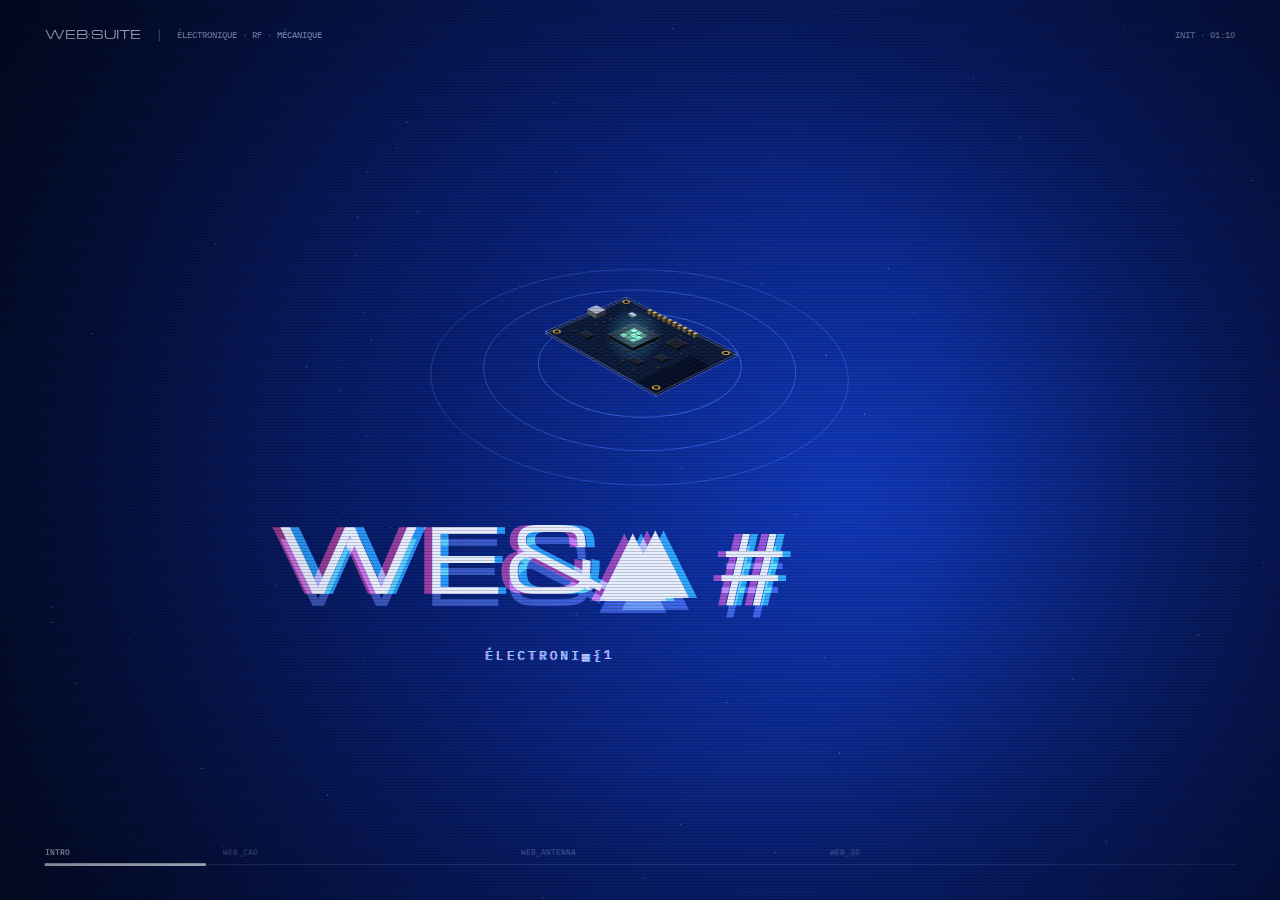
<file: websuite-intro.html>
<!doctype html><html lang="fr"><head><meta charset="utf-8"><meta name="viewport" content="width=device-width, initial-scale=1, viewport-fit=cover">
<title>WEB·SUITE Intro</title>
<link rel="preconnect" href="https://fonts.googleapis.com">
<link rel="preconnect" href="https://fonts.gstatic.com" crossorigin>
<link rel="stylesheet" href="https://fonts.googleapis.com/css2?family=Michroma&family=IBM+Plex+Mono:wght@400;500&display=swap">
<style>
  :root {
    color-scheme: dark;
    --ink: #020617;
    --text: #e6edff;
    --muted: #8ea3d9;
  }
  html, body { height: 100%; }
  body {
    margin: 0;
    background: var(--ink);
    color: var(--text);
    overflow: hidden;
    font-family: "IBM Plex Mono", ui-monospace, "SFMono-Regular", Menlo, Consolas, monospace;
  }
  #stage { position: fixed; inset: 0; width: 100%; height: 100%; display: block; background: var(--ink); cursor: pointer; }
  #replay {
    position: fixed;
    right: 16px;
    bottom: calc(16px + env(safe-area-inset-bottom, 0px));
    font: 500 12px/1 "IBM Plex Mono", ui-monospace, Menlo, monospace;
    letter-spacing: .12em;
    text-transform: uppercase;
    color: var(--text);
    background: rgba(8, 20, 60, .55);
    border: 1px solid rgba(142, 163, 217, .45);
    padding: 10px 14px;
    cursor: pointer;
    backdrop-filter: blur(6px);
  }
  #replay:hover { border-color: #e6edff; }
  #replay:focus-visible { outline: 2px solid #4fe0ff; outline-offset: 2px; }
</style>

<canvas id="stage" aria-label="Animation d'introduction WEB·SUITE : WEB_CAO, WEB_ANTENNA, WEB_3D"></canvas>
<button id="replay" type="button" hidden>↻ Rejouer</button>

<script>
/* =====================================================================
   WEB·SUITE — intro animée (10 s), canvas 2D pur, aucune dépendance.
   API pour le futur launcher :
     WebSuiteIntro.play()        relance depuis 0
     WebSuiteIntro.renderAt(t)   dessine l'image à t secondes (0..10)
     WebSuiteIntro.skip()        saute à l'écran final
     window 'websuite:intro-end' événement émis à la fin
   ===================================================================== */
(() => {
'use strict';

const CONFIG = {
  duration: 10,
  brand: 'WEB·SUITE',
  tagline: 'ÉLECTRONIQUE · RF · MÉCANIQUE',
  prompt: 'CHOISISSEZ VOTRE OUTIL',
  tools: [
    { id: 'web_cao',     name: 'WEB_CAO',     sub: 'Schéma & routage PCB',        color: '#ff9a4d', glow: '#ffd2a3' },
    { id: 'web_antenna', name: 'WEB_ANTENNA', sub: 'Simulation d’antennes RF', color: '#4fe0ff', glow: '#c8f6ff' },
    { id: 'web_3d',      name: 'WEB_3D',      sub: 'Modélisation & assemblage 3D', color: '#8dffb8', glow: '#dcffe9' },
  ],
};

const DISPLAY = '"Michroma", "Eurostile", "Arial Black", system-ui, sans-serif';
const MONO = '"IBM Plex Mono", ui-monospace, "SFMono-Regular", Menlo, Consolas, monospace';

/* ---------- math utils ---------- */
const clamp = (v, a = 0, b = 1) => Math.max(a, Math.min(b, v));
const lerp = (a, b, t) => a + (b - a) * t;
const seg = (t, a, b) => clamp((t - a) / (b - a));
const easeIO = t => t < .5 ? 4 * t * t * t : 1 - Math.pow(-2 * t + 2, 3) / 2;
const easeOut = t => 1 - Math.pow(1 - t, 3);
const easeOutExpo = t => t >= 1 ? 1 : 1 - Math.pow(2, -10 * t);
const easeOutBack = t => { const c1 = 1.5, c3 = c1 + 1; return 1 + c3 * Math.pow(t - 1, 3) + c1 * Math.pow(t - 1, 2); };
function mulberry(seed) { return () => { seed |= 0; seed = seed + 0x6D2B79F5 | 0; let t = Math.imul(seed ^ seed >>> 15, 1 | seed); t = t + Math.imul(t ^ t >>> 7, 61 | t) ^ t; return ((t ^ t >>> 14) >>> 0) / 4294967296; }; }
const hash = (a, b = 0) => { let h = Math.imul(a | 0, 374761393) + Math.imul(b | 0, 668265263); h = Math.imul(h ^ h >>> 13, 1274126177); return ((h ^ h >>> 16) >>> 0) / 4294967296; };
const hexA = (hex, a) => { const n = parseInt(hex.slice(1), 16); return `rgba(${n >> 16 & 255},${n >> 8 & 255},${n & 255},${a})`; };

/* ---------- canvas ---------- */
const canvas = document.getElementById('stage');
const ctx = canvas.getContext('2d');
const buf = document.createElement('canvas');
const b = buf.getContext('2d');
let W = 0, H = 0, DPR = 1, portrait = false;

function resize() {
  DPR = Math.min(window.devicePixelRatio || 1, 2);
  W = window.innerWidth; H = window.innerHeight;
  portrait = W / H < 0.9;
  for (const c of [canvas, buf]) { c.width = Math.round(W * DPR); c.height = Math.round(H * DPR); }
  if (!playing) renderAt(lastT);
}

/* =====================================================================
   SCENE DATA — the board (units: mm). Board lies in XZ plane, y up.
   ===================================================================== */
const BW = 100, BD = 70, BT = 1.6;
const rnd = mulberry(7);
const comps = [];   // boxes on the board
const pads = [];
const traces = [];
const vias = [];
const holes = [[-45, -30], [45, -30], [-45, 30], [45, 30]];
const CHIP = { x: -6, z: 0, w: 22, d: 22, h: 2.4 };
const FEED = { x: 36, z: -22 };

comps.push({ ...CHIP, kind: 'chip' });
comps.push({ x: -45.5, z: 4, w: 9, d: 8, h: 3.4, kind: 'usb' });
comps.push({ x: 16, z: -19, w: 8, d: 5, h: 1.4, kind: 'ic' });
comps.push({ x: 18, z: 14, w: 9, d: 9, h: 1.6, kind: 'ic' });
comps.push({ x: -28, z: -20, w: 7, d: 5, h: 1.4, kind: 'ic' });
comps.push({ x: -28, z: 20, w: 5, d: 3.2, h: 1.2, kind: 'xtal' });
comps.push({ x: 24, z: -5, w: 6, d: 6, h: 1.2, kind: 'ic' });
for (let i = 0; i < 10; i++) comps.push({ x: -22.86 + i * 2.54 * 1.8, z: 30.5, w: 2.2, d: 2.2, h: 2.6, kind: 'pin' });
// passives
const passiveSpots = [
  [-19, -8], [-19, -4], [-19, 4], [-19, 8], [7, -8], [7, -3], [7, 3], [7, 8], [-10, -15], [-4, -15], [2, -15],
  [-10, 15], [-4, 15], [2, 15], [-34, -6], [-34, 0], [-34, 6], [10, -24], [22, -26], [28, 8], [28, 20], [12, 24],
  [-38, -22], [-38, 22], [-16, 24], [30, -14],
];
for (const [x, z] of passiveSpots) {
  const rot = rnd() > .5;
  comps.push({ x, z, w: rot ? 1.2 : 2.0, d: rot ? 2.0 : 1.2, h: 0.7, kind: 'r' });
}

// 45° router: A -> B, returns point list
function route45(ax, az, bx, bz, first) {
  const dx = bx - ax, dz = bz - az, adx = Math.abs(dx), adz = Math.abs(dz);
  const sx = Math.sign(dx), sz = Math.sign(dz);
  const pts = [[ax, az]];
  if (first === 'x') {
    const straight = adx - adz;
    if (straight > 0) { pts.push([ax + sx * straight, az]); }
    else { pts.push([ax, az + sz * (-straight)]); }
  } else {
    const straight = adz - adx;
    if (straight > 0) { pts.push([ax, az + sz * straight]); }
    else { pts.push([ax + sx * (-straight), az]); }
  }
  pts.push([bx, bz]);
  return pts;
}
function addTrace(pts, t0, w = 0.6) {
  let len = 0; const segs = [];
  for (let i = 1; i < pts.length; i++) { const l = Math.hypot(pts[i][0] - pts[i - 1][0], pts[i][1] - pts[i - 1][1]); segs.push(l); len += l; }
  traces.push({ pts, segs, len, t0, w });
  pads.push(pts[0], pts[pts.length - 1]);
  if (pts.length > 2 && rnd() > .45) vias.push(pts[1]);
}
// chip pin escape: 5 pins per side
{
  let k = 0;
  const targets = [
    ...[[-19, -8], [-19, -4], [-19, 4], [-19, 8], [-34, 0]].map(p => ['L', p]),
    ...[[7, -8], [7, -3], [16, -19], [24, -5], [18, 14]].map(p => ['R', p]),
    ...[[-10, -15], [-4, -15], [2, -15], [10, -24], [-28, -20]].map(p => ['T', p]),
    ...[[-10, 15], [-4, 15], [2, 15], [-28, 20], [12, 24]].map(p => ['B', p]),
  ];
  const side = { L: 0, R: 0, T: 0, B: 0 };
  for (const [s, [tx, tz]] of targets) {
    const i = side[s]++; const off = -8 + i * 4;
    let ax, az, first;
    if (s === 'L') { ax = CHIP.x - 11; az = CHIP.z + off; first = 'x'; }
    if (s === 'R') { ax = CHIP.x + 11; az = CHIP.z + off; first = 'x'; }
    if (s === 'T') { ax = CHIP.x + off; az = CHIP.z - 11; first = 'z'; }
    if (s === 'B') { ax = CHIP.x + off; az = CHIP.z + 11; first = 'z'; }
    addTrace(route45(ax, az, tx, tz, first), 1.75 + (k++ % 20) * 0.075 + rnd() * .1);
  }
  // long buses
  addTrace([[-41, 4], [-37, 4], [-34, 1], [-34, 0]], 1.85, 0.9);
  addTrace([[-41, 2], [-36, -3], [-34, -6]], 1.95, 0.9);
  addTrace([[-22.86, 30.5], [-22.86, 26], [-19, 22], [-16, 22], [-16, 24]], 2.4);
  addTrace([[-18.3, 30.5], [-18.3, 27], [-12, 21], [-10, 21], [-10, 15]], 2.5);
  addTrace([[18, 14], [26, 14], [28, 16], [28, 20]], 2.6);
  addTrace([[24, -5], [28, -1], [28, 8]], 2.7);
  addTrace([[16, -19], [22, -25], [22, -26]], 2.75);
  addTrace([[24, -5], [30, -11], [30, -14]], 2.8);
  addTrace([[30, -14], [33, -17], [33, -22], [FEED.x, FEED.z]], 2.95, 0.9); // RF feed
}
// meander antenna (inverted-F + meander) near right edge
const ANT = [[FEED.x, FEED.z], [FEED.x, -30], [41, -30], [41, -18], [44, -18], [44, -30], [47, -30], [47, -12], [44, -12], [44, -6], [47, -6], [47, 6]];
let ANT_LEN = 0; const ANT_SEGS = [];
for (let i = 1; i < ANT.length; i++) { const l = Math.hypot(ANT[i][0] - ANT[i - 1][0], ANT[i][1] - ANT[i - 1][1]); ANT_SEGS.push(l); ANT_LEN += l; }

// stars / dust
const stars = Array.from({ length: 260 }, (_, i) => ({ x: hash(i, 1), y: hash(i, 2), z: .2 + hash(i, 3) * .8, tw: hash(i, 4) * 6.28 }));

/* =====================================================================
   CAMERA
   ===================================================================== */
const KF = [
  [0.0, { yaw: -1.10, pitch: 0.34, dist: 2400, cx: .50, cy: .40, tx: 0,  tz: 0,   roll: .10 }],
  [1.3, { yaw: -0.80, pitch: 0.52, dist: 760,  cx: .50, cy: .38, tx: 0,  tz: 0,   roll: .02 }],
  [2.1, { yaw: -0.58, pitch: 0.64, dist: 245,  cx: .67, cy: .55, tx: -2, tz: 0,   roll: -.06 }],
  [4.0, { yaw: -0.22, pitch: 0.80, dist: 245,  cx: .66, cy: .56, tx: 12, tz: -4,  roll: -.02 }],
  [6.6, { yaw: 0.42,  pitch: 0.70, dist: 245,  cx: .66, cy: .56, tx: 16, tz: -10, roll: .04 }],
  [7.6, { yaw: 0.70,  pitch: 0.58, dist: 290,  cx: .68, cy: .60, tx: 4,  tz: -4,  roll: .03 }],
  [8.6, { yaw: 0.95,  pitch: 0.48, dist: 320,  cx: .68, cy: .58, tx: 0,  tz: 0,   roll: .02 }],
  [10., { yaw: 1.35,  pitch: 0.58, dist: 520,  cx: .50, cy: .30, tx: 0,  tz: 0,   roll: 0 }],
];
function camAt(t) {
  let i = 0; while (i < KF.length - 2 && t > KF[i + 1][0]) i++;
  const [t0, a] = KF[i], [t1, c] = KF[i + 1];
  const u = i === 0 ? easeOut(seg(t, t0, t1)) : easeIO(seg(t, t0, t1));
  const o = {}; for (const k in a) o[k] = lerp(a[k], c[k], u);
  if (portrait) { o.cx = .5; o.cy = t < 1.3 ? .36 : t < 8.6 ? lerp(.36, .33, easeIO(seg(t, 1.3, 2.1))) : lerp(.33, .22, easeIO(seg(t, 8.6, 10))); o.dist *= 1.02; }
  return o;
}
let CAM, F, CY, SY, CP, SP, CR, SR, OX, OY;
function setCam(t) {
  CAM = camAt(t);
  F = portrait ? W * 1.55 : Math.min(W * .95, H * 1.75);
  CY = Math.cos(CAM.yaw); SY = Math.sin(CAM.yaw);
  CP = Math.cos(CAM.pitch); SP = Math.sin(CAM.pitch);
  CR = Math.cos(CAM.roll); SR = Math.sin(CAM.roll);
  OX = CAM.cx * W; OY = CAM.cy * H;
}
function view(x, y, z) {
  x -= CAM.tx; z -= CAM.tz;
  const x1 = x * CY - z * SY, z1 = x * SY + z * CY;
  const yv = y * CP + z1 * SP, zv = -y * SP + z1 * CP;
  return [x1, yv, zv];
}
function proj(x, y, z) {
  const [xv, yv, zv] = view(x, y, z);
  const d = CAM.dist + zv, s = F / Math.max(d, 1);
  const px = xv * s, py = -yv * s;
  return [OX + px * CR - py * SR, OY + px * SR + py * CR, d];
}
function rotN(nx, ny, nz) { // rotation only, for normals
  const x1 = nx * CY - nz * SY, z1 = nx * SY + nz * CY;
  return [x1, ny * CP + z1 * SP, -ny * SP + z1 * CP];
}
const LIGHT = (() => { const l = [-0.35, 0.85, -0.4]; const n = Math.hypot(...l); return l.map(v => v / n); })();

/* ---------- 3D primitives ---------- */
function boxFaces(x0, x1, y0, y1, z0, z1, opts = {}) {
  const P = [
    [x0, y0, z0], [x1, y0, z0], [x1, y0, z1], [x0, y0, z1],
    [x0, y1, z0], [x1, y1, z0], [x1, y1, z1], [x0, y1, z1],
  ];
  const F_ = [
    { i: [4, 5, 6, 7], n: [0, 1, 0], top: true },
    { i: [0, 3, 2, 1], n: [0, -1, 0], bottom: true },
    { i: [0, 1, 5, 4], n: [0, 0, -1] },
    { i: [2, 3, 7, 6], n: [0, 0, 1] },
    { i: [1, 2, 6, 5], n: [1, 0, 0] },
    { i: [3, 0, 4, 7], n: [-1, 0, 0] },
  ];
  const out = [];
  for (const f of F_) {
    if (opts.noTop && f.top) continue;
    if (opts.noBottom && f.bottom) continue;
    const wp = f.i.map(k => P[k]);
    const c = wp.reduce((a, p) => [a[0] + p[0] / 4, a[1] + p[1] / 4, a[2] + p[2] / 4], [0, 0, 0]);
    const nv = rotN(...f.n), cv = view(...c);
    const facing = nv[0] * cv[0] + nv[1] * cv[1] + nv[2] * (cv[2] + CAM.dist) < 0;
    const lit = .32 + .68 * Math.max(0, f.n[0] * LIGHT[0] + f.n[1] * LIGHT[1] + f.n[2] * LIGHT[2]);
    out.push({ pts: wp.map(p => proj(...p)), depth: proj(...c)[2], facing, lit, top: !!f.top, n: f.n });
  }
  return out;
}
const BOX_EDGES = [[0, 1], [1, 2], [2, 3], [3, 0], [4, 5], [5, 6], [6, 7], [7, 4], [0, 4], [1, 5], [2, 6], [3, 7]];
function boxEdges(x0, x1, y0, y1, z0, z1) {
  const P = [[x0, y0, z0], [x1, y0, z0], [x1, y0, z1], [x0, y0, z1], [x0, y1, z0], [x1, y1, z0], [x1, y1, z1], [x0, y1, z1]].map(p => proj(...p));
  return BOX_EDGES.map(([a, c]) => [P[a], P[c]]);
}
function shade(rgb, k) { return `rgb(${Math.round(rgb[0] * k)},${Math.round(rgb[1] * k)},${Math.round(rgb[2] * k)})`; }
function poly(g, pts) { g.beginPath(); g.moveTo(pts[0][0], pts[0][1]); for (let i = 1; i < pts.length; i++) g.lineTo(pts[i][0], pts[i][1]); g.closePath(); }

/* =====================================================================
   RENDER
   ===================================================================== */
let lastT = 0;

function drawBackground(g, t) {
  const cx = W * (portrait ? .5 : .66), cy = H * (portrait ? .36 : .55);
  const R = Math.hypot(W, H) * .75;
  const bg = g.createRadialGradient(cx, cy, 0, cx, cy, R);
  const lift = .55 + .45 * easeOut(seg(t, 0, 1.6));
  bg.addColorStop(0, `rgba(${Math.round(18 * lift)},${Math.round(58 * lift)},${Math.round(190 * lift)},1)`);
  bg.addColorStop(.38, `rgba(${Math.round(8 * lift)},${Math.round(30 * lift)},${Math.round(112 * lift)},1)`);
  bg.addColorStop(1, '#020617');
  g.fillStyle = bg; g.fillRect(0, 0, W, H);

  // stars / dust with parallax drift
  for (let i = 0; i < stars.length; i++) {
    const s = stars[i];
    const x = ((s.x + t * .006 * s.z) % 1) * W;
    const y = s.y * H;
    const a = (.25 + .75 * (.5 + .5 * Math.sin(t * 2.2 + s.tw))) * s.z * .55;
    g.fillStyle = `rgba(200,220,255,${a})`;
    const r = s.z * 1.3;
    g.fillRect(x, y, r, r);
  }
}

function drawGroundRings(g, t, alpha) {
  if (alpha <= 0) return;
  g.save(); g.globalCompositeOperation = 'lighter';
  const y = -14;
  for (let k = 0; k < 3; k++) {
    const R = 62 + k * 34 + Math.sin(t * .8 + k) * 2;
    g.beginPath();
    for (let i = 0; i <= 96; i++) {
      const a = i / 96 * Math.PI * 2;
      const p = proj(Math.cos(a) * R, y, Math.sin(a) * R);
      i ? g.lineTo(p[0], p[1]) : g.moveTo(p[0], p[1]);
    }
    g.strokeStyle = `rgba(150,190,255,${alpha * (.28 - k * .06)})`;
    g.lineWidth = 1;
    g.stroke();
  }
  g.restore();
}

function polylinePartial(g, pts3, segs, len, frac) {
  let remain = len * frac; if (remain <= 0) return null;
  g.beginPath();
  let p = proj(...pts3[0]); g.moveTo(p[0], p[1]);
  let head = p;
  for (let i = 1; i < pts3.length; i++) {
    const l = segs[i - 1];
    if (remain >= l) { p = proj(...pts3[i]); g.lineTo(p[0], p[1]); head = p; remain -= l; }
    else {
      const u = remain / l, a = pts3[i - 1], c = pts3[i];
      p = proj(a[0] + (c[0] - a[0]) * u, a[1] + (c[1] - a[1]) * u, a[2] + (c[2] - a[2]) * u);
      g.lineTo(p[0], p[1]); head = p; break;
    }
  }
  return head;
}

function drawBoard(g, t) {
  const wf = easeIO(seg(t, 6.75, 7.35));             // wireframe amount (WEB_3D)
  const fin = easeIO(seg(t, 8.6, 9.4));               // finale dim
  const dieGlow = .35 + .65 * easeOut(seg(t, .3, 1.6));
  const cyan = '#4fe0ff', mint = '#8dffb8';
  const mmScale = F / CAM.dist; // px per mm near board

  // ---- board slab
  const bf = boxFaces(-BW / 2, BW / 2, -BT, 0, -BD / 2, BD / 2, { noBottom: true });
  const maskRGB = [14, 26, 58];
  for (const f of bf) {
    if (!f.facing) continue;
    g.globalAlpha = 1 - wf * .85;
    poly(g, f.pts.map(p => [p[0], p[1]]));
    g.fillStyle = f.top ? '#0b1834' : shade([40, 58, 110], f.lit);
    g.fill();
    g.globalAlpha = 1;
  }
  // board top gradient sheen + grid
  {
    const c = [[-BW / 2, 0, -BD / 2], [BW / 2, 0, -BD / 2], [BW / 2, 0, BD / 2], [-BW / 2, 0, BD / 2]].map(p => proj(...p));
    g.save();
    poly(g, c); g.clip();
    g.globalAlpha = (1 - wf) * .9;
    // copper pour hatch (ground plane)
    g.strokeStyle = 'rgba(90,120,200,0.10)'; g.lineWidth = 1;
    g.beginPath();
    for (let x = -BW / 2; x <= BW / 2; x += 4) { const a = proj(x, 0.01, -BD / 2), q = proj(x, 0.01, BD / 2); g.moveTo(a[0], a[1]); g.lineTo(q[0], q[1]); }
    for (let z = -BD / 2; z <= BD / 2; z += 4) { const a = proj(-BW / 2, 0.01, z), q = proj(BW / 2, 0.01, z); g.moveTo(a[0], a[1]); g.lineTo(q[0], q[1]); }
    g.stroke();
    // antenna keep-out zone
    const ko = [[33, 0.02, -BD / 2], [BW / 2, 0.02, -BD / 2], [BW / 2, 0.02, 12], [33, 0.02, 12]].map(p => proj(...p));
    poly(g, ko); g.fillStyle = 'rgba(2,8,24,0.55)'; g.fill();
    g.restore();
    g.globalAlpha = 1;
  }
  // board outline (always; becomes mint in wireframe)
  {
    const edges = boxEdges(-BW / 2, BW / 2, -BT, 0, -BD / 2, BD / 2);
    g.save(); g.globalCompositeOperation = 'lighter';
    g.strokeStyle = wf > 0 ? hexA(mint, .25 + .6 * wf) : 'rgba(120,150,230,0.35)';
    g.lineWidth = 1;
    g.beginPath(); for (const [a, c] of edges) { g.moveTo(a[0], a[1]); g.lineTo(c[0], c[1]); } g.stroke();
    g.restore();
  }

  // ---- mounting holes (gold rings like the reference)
  for (const [hx, hz] of holes) {
    g.beginPath();
    for (let i = 0; i <= 24; i++) { const a = i / 24 * 6.283; const p = proj(hx + Math.cos(a) * 2.6, 0.02, hz + Math.sin(a) * 2.6); i ? g.lineTo(p[0], p[1]) : g.moveTo(p[0], p[1]); }
    g.fillStyle = `rgba(214,160,70,${(1 - wf) * .95})`; g.fill();
    g.beginPath();
    for (let i = 0; i <= 24; i++) { const a = i / 24 * 6.283; const p = proj(hx + Math.cos(a) * 1.4, 0.03, hz + Math.sin(a) * 1.4); i ? g.lineTo(p[0], p[1]) : g.moveTo(p[0], p[1]); }
    g.fillStyle = '#01040d'; g.fill();
  }

  // ---- traces (WEB_CAO routing)
  g.save(); g.lineCap = 'round'; g.lineJoin = 'round';
  const cao = seg(t, 1.5, 4.0);
  const settleDim = 1 - .45 * seg(t, 4.0, 4.6) - .35 * wf;
  for (const tr of traces) {
    const frac = easeIO(seg(t, tr.t0, tr.t0 + .55));
    if (frac <= 0) continue;
    const pts3 = tr.pts.map(p => [p[0], 0.05, p[1]]);
    const lw = Math.max(1, tr.w * mmScale);
    const hot = frac < 1 ? 1 : Math.max(0, 1 - (t - tr.t0 - .55) * 2.2);
    g.globalCompositeOperation = 'source-over';
    polylinePartial(g, pts3, tr.segs, tr.len, frac);
    g.strokeStyle = wf > 0 ? hexA(mint, (.25 + .35 * (1 - wf)) * settleDim + .25 * wf) : `rgba(${Math.round(lerp(190, 255, hot))},${Math.round(lerp(112, 210, hot))},${Math.round(lerp(58, 150, hot))},${.9 * settleDim})`;
    g.lineWidth = lw; g.stroke();
    if (hot > 0) {
      g.globalCompositeOperation = 'lighter';
      const head = polylinePartial(g, pts3, tr.segs, tr.len, frac);
      g.strokeStyle = `rgba(255,150,70,${.35 * hot})`; g.lineWidth = lw * 3.2; g.stroke();
      if (head && frac < 1) {
        const r = lw * 3;
        const gr = g.createRadialGradient(head[0], head[1], 0, head[0], head[1], r * 3);
        gr.addColorStop(0, 'rgba(255,230,190,.95)'); gr.addColorStop(1, 'rgba(255,140,60,0)');
        g.fillStyle = gr; g.beginPath(); g.arc(head[0], head[1], r * 3, 0, 6.283); g.fill();
      }
    }
  }
  g.restore();
  // pads & vias pop in with routing
  const padA = seg(t, 1.6, 2.2);
  if (padA > 0) {
    for (let i = 0; i < pads.length; i++) {
      const [px, pz] = pads[i];
      const s = .8;
      const q = [[px - s, 0.06, pz - s], [px + s, 0.06, pz - s], [px + s, 0.06, pz + s], [px - s, 0.06, pz + s]].map(p => proj(...p));
      poly(g, q); g.fillStyle = wf > 0 ? hexA(mint, .35 * wf + .2) : `rgba(214,150,80,${.85 * padA * settleDim})`; g.fill();
    }
    for (let i = 0; i < vias.length; i++) {
      const pop = easeOutBack(seg(t, 2.2 + i * .05, 2.5 + i * .05));
      if (pop <= 0) continue;
      const [vx, vz] = vias[i];
      const c = proj(vx, 0.08, vz), r = Math.max(1.2, 1.1 * mmScale * pop);
      g.beginPath(); g.arc(c[0], c[1], r, 0, 6.283); g.fillStyle = wf > 0 ? hexA(mint, .6) : '#d9a060'; g.fill();
      g.beginPath(); g.arc(c[0], c[1], r * .45, 0, 6.283); g.fillStyle = '#020714'; g.fill();
    }
  }

  // ---- antenna trace (WEB_ANTENNA)
  {
    const antP = easeIO(seg(t, 3.9, 4.7));
    const pts3 = ANT.map(p => [p[0], 0.06, p[1]]);
    g.save(); g.lineCap = 'square'; g.lineJoin = 'miter';
    // dim copper version always visible once routed
    const baseA = seg(t, 2.9, 3.4) * (1 - .5 * wf);
    if (baseA > 0) {
      polylinePartial(g, pts3, ANT_SEGS, ANT_LEN, 1);
      g.strokeStyle = wf > 0 ? hexA(mint, .5 * wf + .2) : `rgba(200,130,70,${.75 * baseA})`; g.lineWidth = Math.max(1, 1.2 * mmScale); g.stroke();
    }
    if (antP > 0) {
      const energ = antP * (1 - seg(t, 6.5, 7.0));
      g.globalCompositeOperation = 'lighter';
      polylinePartial(g, pts3, ANT_SEGS, ANT_LEN, antP);
      g.strokeStyle = hexA(cyan, .9 * energ); g.lineWidth = Math.max(1.2, 1.2 * mmScale); g.stroke();
      polylinePartial(g, pts3, ANT_SEGS, ANT_LEN, antP);
      g.strokeStyle = hexA(cyan, .25 * energ); g.lineWidth = Math.max(4, 4 * mmScale); g.stroke();
    }
    g.restore();
  }

  // ---- components (painter sorted)
  const faces = [];
  const lidOpen = 0;
  for (const c of comps) {
    const x0 = c.x - c.w / 2, x1 = c.x + c.w / 2, z0 = c.z - c.d / 2, z1 = c.z + c.d / 2;
    const fs = boxFaces(x0, x1, 0, c.h, z0, z1, { noBottom: true });
    for (const f of fs) if (f.facing) faces.push({ f, c });
  }
  faces.sort((a, b) => b.f.depth - a.f.depth);
  const COL = {
    chip: [30, 34, 46], ic: [26, 30, 40], usb: [150, 160, 180], xtal: [170, 175, 190], pin: [205, 170, 90], r: [60, 55, 50],
  };
  for (const { f, c } of faces) {
    const pts = f.pts.map(p => [p[0], p[1]]);
    g.globalAlpha = 1 - wf * .9;
    poly(g, pts);
    g.fillStyle = shade(COL[c.kind], f.top ? 1.15 : f.lit);
    g.fill();
    if (c.kind === 'r' && f.top) { // end caps
      g.globalAlpha = (1 - wf);
    }
    g.globalAlpha = 1;
    if (wf > 0) {
      g.save(); g.globalCompositeOperation = 'lighter';
      poly(g, pts); g.strokeStyle = hexA(mint, .55 * wf); g.lineWidth = 1; g.stroke(); g.restore();
    } else if (f.top && c.kind !== 'r') {
      poly(g, pts); g.strokeStyle = 'rgba(160,180,230,.18)'; g.lineWidth = 1; g.stroke();
    }
    // chip die glow on top face
    if (c.kind === 'chip' && f.top) {
      const s = 6.5;
      const tiles = [];
      for (let ix = -1; ix <= 1; ix++) for (let iz = -1; iz <= 1; iz++) tiles.push([ix, iz]);
      for (const [ix, iz] of tiles) {
        const cx = CHIP.x + ix * 4.4, cz = CHIP.z + iz * 4.4, h = 1.9;
        const q = [[cx - h, CHIP.h + .01, cz - h], [cx + h, CHIP.h + .01, cz - h], [cx + h, CHIP.h + .01, cz + h], [cx - h, CHIP.h + .01, cz + h]].map(p => proj(...p));
        const flick = .55 + .45 * Math.sin(t * 5 + ix * 1.7 + iz * 2.3);
        // color: green-white (CAO) -> cyan (ANT) -> mint (3D)
        const ant = seg(t, 4.0, 4.5) * (1 - seg(t, 6.6, 7.0));
        const r = lerp(lerp(150, 90, ant), 141, wf), gg = lerp(255, 225, ant), bb = lerp(lerp(200, 255, ant), 184, wf);
        poly(g, q.map(p => [p[0], p[1]]));
        g.fillStyle = `rgba(${r | 0},${gg | 0},${bb | 0},${(.25 + .6 * flick) * dieGlow})`;
        g.fill();
      }
      // bloom
      const cc = proj(CHIP.x, CHIP.h, CHIP.z);
      const rr = s * 2.8 * mmScale;
      g.save(); g.globalCompositeOperation = 'lighter';
      const gr = g.createRadialGradient(cc[0], cc[1], 0, cc[0], cc[1], rr);
      gr.addColorStop(0, `rgba(120,255,210,${.35 * dieGlow * (1 - fin * .5)})`); gr.addColorStop(1, 'rgba(60,180,255,0)');
      g.fillStyle = gr; g.beginPath(); g.arc(cc[0], cc[1], rr, 0, 6.283); g.fill(); g.restore();
    }
  }
}

// jet-like colormap used by EM solvers (low gain -> deep blue, max -> red)
const JET = [[0, [20, 40, 170]], [.25, [30, 140, 255]], [.45, [40, 230, 230]], [.62, [120, 255, 120]], [.8, [255, 225, 60]], [1, [255, 70, 50]]];
function jet(v) {
  v = clamp(v);
  for (let i = 1; i < JET.length; i++) {
    if (v <= JET[i][0]) {
      const [a, ca] = JET[i - 1], [c, cc] = JET[i], u = (v - a) / (c - a);
      return [lerp(ca[0], cc[0], u), lerp(ca[1], cc[1], u), lerp(ca[2], cc[2], u)];
    }
  }
  return JET[JET.length - 1][1];
}
// far-field gain of the PCB meander monopole: donut around the antenna axis (z),
// pushed away from the ground plane (+x) and slightly upward.
function farGain(dx, dy, dz) {
  const s = Math.sqrt(Math.max(0, 1 - dz * dz));      // sin(theta) from antenna axis
  let g = Math.pow(s, 2.4) * (1 + .45 * dx) * (1 + .10 * dy);
  return g / 1.6;                                    // normalised ~0..1
}
const RAD_NT = 30, RAD_NP = 56;
function drawRadiation(g, t) {
  const grow = easeOutBack(seg(t, 4.45, 5.5));
  const out = 1 - easeIO(seg(t, 6.45, 6.95));
  const a = seg(t, 4.45, 4.8) * out;
  if (a <= 0.001 || grow <= 0.001) return;
  const ox = 44, oy = 3, oz = -12;                     // antenna centre
  const R0 = 30 * grow;
  const spin = .25 * Math.sin((t - 4.45) * 1.2) * (1 - seg(t, 4.45, 5.5)); // settles as it converges
  const cs = Math.cos(spin), sn = Math.sin(spin);

  // ground wave rings on the board plane
  g.save(); g.globalCompositeOperation = 'lighter';
  for (let k = 0; k < 4; k++) {
    if (t < 4.3 + k * .12) continue;
    const ph = ((t - 4.3) * .5 + k / 4) % 1;
    const R = 6 + ph * 90;
    g.beginPath();
    for (let i = 0; i <= 80; i++) { const an = i / 80 * 6.283; const p = proj(ox + Math.cos(an) * R, 0.1, oz + Math.sin(an) * R); i ? g.lineTo(p[0], p[1]) : g.moveTo(p[0], p[1]); }
    g.strokeStyle = `rgba(79,224,255,${.32 * (1 - ph) * out * seg(t, 4.3, 4.8)})`; g.lineWidth = 1; g.stroke();
  }
  g.restore();

  // build the mesh (theta from antenna axis z, phi around it)
  const V = [];
  for (let i = 0; i <= RAD_NT; i++) {
    const th = i / RAD_NT * Math.PI;
    const row = [];
    for (let j = 0; j <= RAD_NP; j++) {
      const ph = j / RAD_NP * Math.PI * 2;
      // direction in antenna frame, then spun around z so the lobe turns slowly
      let dx = Math.sin(th) * Math.cos(ph), dy = Math.sin(th) * Math.sin(ph), dz = Math.cos(th);
      const gn = farGain(dx, dy, dz);
      const r = R0 * (.02 + .98 * gn);
      const rx = dx * cs - dy * sn, ry = dx * sn + dy * cs;
      const w = [ox + rx * r, oy + ry * r, oz + dz * r];
      row.push({ p: proj(w[0], w[1], w[2]), gn });
    }
    V.push(row);
  }
  const quads = [];
  for (let i = 0; i < RAD_NT; i++) for (let j = 0; j < RAD_NP; j++) {
    const q = [V[i][j], V[i][j + 1], V[i + 1][j + 1], V[i + 1][j]];
    const depth = (q[0].p[2] + q[1].p[2] + q[2].p[2] + q[3].p[2]) / 4;
    const gn = (q[0].gn + q[1].gn + q[2].gn + q[3].gn) / 4;
    // screen-space orientation -> fake lighting (front faces brighter)
    const ax = q[1].p[0] - q[0].p[0], ay = q[1].p[1] - q[0].p[1], bx = q[3].p[0] - q[0].p[0], by = q[3].p[1] - q[0].p[1];
    const area = ax * by - ay * bx;
    quads.push({ q, depth, gn, front: area < 0 });
  }
  quads.sort((m, n) => n.depth - m.depth);

  g.save();
  g.lineJoin = 'round';
  // reveal sweep: gain bands appear from low to high as the solver "converges"
  const conv = easeOut(seg(t, 4.6, 5.6));
  for (const { q, gn, front } of quads) {
    const c = jet(gn * (.35 + .65 * conv));
    const k = front ? 1 : .55;
    g.beginPath();
    g.moveTo(q[0].p[0], q[0].p[1]); g.lineTo(q[1].p[0], q[1].p[1]); g.lineTo(q[2].p[0], q[2].p[1]); g.lineTo(q[3].p[0], q[3].p[1]); g.closePath();
    g.fillStyle = `rgba(${c[0] * k | 0},${c[1] * k | 0},${c[2] * k | 0},${(front ? .5 : .22) * a})`;
    g.fill();
    g.strokeStyle = `rgba(${Math.min(255, c[0] * 1.2 + 40) | 0},${Math.min(255, c[1] * 1.2 + 40) | 0},${Math.min(255, c[2] * 1.2 + 40) | 0},${(front ? .38 : .12) * a})`;
    g.lineWidth = .6;
    g.stroke();
  }
  // soft bloom on the hot lobe
  g.globalCompositeOperation = 'lighter';
  const hot = proj(ox + R0 * .85 * cs, oy + R0 * .85 * sn, oz);
  const br = R0 * F / CAM.dist * .9;
  const gr = g.createRadialGradient(hot[0], hot[1], 0, hot[0], hot[1], br);
  gr.addColorStop(0, `rgba(255,170,80,${.22 * a * conv})`); gr.addColorStop(1, 'rgba(255,120,60,0)');
  g.fillStyle = gr; g.beginPath(); g.arc(hot[0], hot[1], br, 0, 6.283); g.fill();

  // antenna axis + feed point
  const z0 = proj(ox, oy, oz - R0 * .7), z1 = proj(ox, oy, oz + R0 * .7);
  g.setLineDash([3, 4]); g.strokeStyle = `rgba(200,240,255,${.5 * a})`; g.lineWidth = 1;
  g.beginPath(); g.moveTo(z0[0], z0[1]); g.lineTo(z1[0], z1[1]); g.stroke(); g.setLineDash([]);
  const fp = proj(FEED.x, .2, FEED.z);
  const fg = g.createRadialGradient(fp[0], fp[1], 0, fp[0], fp[1], 22);
  fg.addColorStop(0, `rgba(210,250,255,${.9 * a})`); fg.addColorStop(1, 'rgba(79,224,255,0)');
  g.fillStyle = fg; g.beginPath(); g.arc(fp[0], fp[1], 22, 0, 6.283); g.fill();
  g.restore();

  // gain colour bar (dBi) next to the lobe
  const lb = seg(t, 5.1, 5.5) * out;
  if (lb > 0) {
    const c = proj(ox, oy, oz);
    const rpx = R0 * F / CAM.dist;
    const bh = clamp(rpx * 1.3, 70, 150), bw = 7;
    let bx = c[0] + rpx * 1.15 + 14, by = c[1] - bh / 2 - rpx * .2;
    const mono = Math.max(10, Math.min(W, H) * .0115);
    g.save();
    g.font = `500 ${mono}px ${MONO}`;
    const labW = g.measureText('−20 dBi').width;
    bx = Math.min(bx, W - bw - labW - 24);
    by = clamp(by, 60, H - bh - 70);
    g.globalAlpha = lb;
    const lg = g.createLinearGradient(0, by + bh, 0, by);
    for (const [s, col] of JET) lg.addColorStop(s, `rgb(${col[0]},${col[1]},${col[2]})`);
    g.fillStyle = lg; g.fillRect(bx, by, bw, bh);
    g.strokeStyle = 'rgba(230,237,255,.5)'; g.lineWidth = 1; g.strokeRect(bx - .5, by - .5, bw + 1, bh + 1);
    g.fillStyle = '#e6edff'; g.textBaseline = 'middle'; g.textAlign = 'left';
    g.fillText('+2.1 dBi', bx + bw + 8, by + 2);
    g.fillStyle = 'rgba(142,163,217,.95)';
    g.fillText('−20 dBi', bx + bw + 8, by + bh - 2);
    g.fillText('GAIN', bx, by - mono * 1.1);
    g.restore();
  }
}

function drawEnclosure(g, t) {
  const on = seg(t, 6.7, 7.0) * (1 - .55 * easeIO(seg(t, 8.7, 9.6)));
  if (on <= 0) return;
  const mint = '#8dffb8';
  const drop = 1 - easeIO(seg(t, 6.85, 7.9));
  const lift = 1 - easeIO(seg(t, 7.1, 8.25));
  const x0 = -54, x1 = 54, z0 = -39, z1 = 39;
  const bottomOff = -30 * drop, lidOff = 34 * lift;
  const parts = [
    { y0: -10 + bottomOff, y1: -1.6 + bottomOff, open: 'top' },
    { y0: 0.2 + lidOff, y1: 9 + lidOff, open: 'bottom' },
  ];
  g.save();
  for (const p of parts) {
    const fs = boxFaces(x0, x1, p.y0, p.y1, z0, z1, { noTop: p.open === 'top', noBottom: p.open === 'bottom' });
    for (const f of fs) {
      poly(g, f.pts.map(q => [q[0], q[1]]));
      g.fillStyle = hexA(mint, (f.facing ? .07 : .035) * on); g.fill();
    }
    g.globalCompositeOperation = 'lighter';
    const e = boxEdges(x0, x1, p.y0, p.y1, z0, z1);
    g.strokeStyle = hexA(mint, .75 * on); g.lineWidth = 1.2;
    g.beginPath(); for (const [a, c] of e) { g.moveTo(a[0], a[1]); g.lineTo(c[0], c[1]); } g.stroke();
    // inner wall offset (shell thickness)
    const e2 = boxEdges(x0 + 2, x1 - 2, p.y0 + (p.open === 'top' ? 2 : 0), p.y1 - (p.open === 'bottom' ? 2 : 0), z0 + 2, z1 - 2);
    g.strokeStyle = hexA(mint, .25 * on);
    g.beginPath(); for (const [a, c] of e2) { g.moveTo(a[0], a[1]); g.lineTo(c[0], c[1]); } g.stroke();
    g.globalCompositeOperation = 'source-over';
  }
  // USB cut-out on left wall of bottom shell
  {
    const y0 = -1.6 + bottomOff - 0.5, y1 = y0 + 4.5;
    const q = [[x0, y0, 0], [x0, y0, 8], [x0, y1, 8], [x0, y1, 0]].map(p => proj(...p));
    poly(g, q.map(p => [p[0], p[1]])); g.strokeStyle = hexA(mint, .9 * on); g.lineWidth = 1.2; g.stroke();
  }
  // standoffs
  g.globalCompositeOperation = 'lighter';
  for (const [hx, hz] of holes) {
    const a = proj(hx, -1.6, hz), c = proj(hx, -10 + bottomOff, hz);
    g.beginPath(); g.moveTo(a[0], a[1]); g.lineTo(c[0], c[1]); g.strokeStyle = hexA(mint, .35 * on); g.stroke();
  }
  // dimension lines
  const dimA = seg(t, 7.6, 8.1) * (1 - seg(t, 8.5, 8.8));
  if (dimA > 0) {
    const yb = -10;
    const zf = z1 + 10;
    const L = proj(x0, yb, zf), R = proj(x1, yb, zf);
    const La = proj(x0, yb, z1), Ra = proj(x1, yb, z1);
    g.strokeStyle = hexA(mint, .8 * dimA); g.lineWidth = 1;
    g.beginPath(); g.moveTo(La[0], La[1]); g.lineTo(L[0], L[1]); g.moveTo(Ra[0], Ra[1]); g.lineTo(R[0], R[1]);
    const mid = [(L[0] + R[0]) / 2, (L[1] + R[1]) / 2];
    const grow = easeOut(seg(t, 7.6, 8.0));
    g.moveTo(lerp(mid[0], L[0], grow), lerp(mid[1], L[1], grow)); g.lineTo(lerp(mid[0], R[0], grow), lerp(mid[1], R[1], grow));
    g.stroke();
    g.globalCompositeOperation = 'source-over';
    g.fillStyle = hexA(mint, dimA);
    g.font = `500 ${Math.round(clamp(W * .0085, 10, 15))}px ${MONO}`;
    g.textAlign = 'center'; g.textBaseline = 'bottom';
    g.fillText('108.0 mm', mid[0], mid[1] - 6);
    const D0 = proj(x1 + 10, yb, z0), D1 = proj(x1 + 10, yb, z1);
    g.strokeStyle = hexA(mint, .8 * dimA);
    g.beginPath(); g.moveTo(D0[0], D0[1]); g.lineTo(D1[0], D1[1]); g.stroke();
    g.textAlign = 'left'; g.textBaseline = 'middle';
    g.fillText('78.0 mm', (D0[0] + D1[0]) / 2 + 8, (D0[1] + D1[1]) / 2);
  }
  g.restore();
}

/* ---------- glitch text ---------- */
const GLYPHS = '01<>/\\#%&*+=[]{}ΣΩΔ▲■◆';
function glitchText(g, txt, x, y, size, opts) {
  const { p = 1, color = '#e6edff', font = DISPLAY, weight = 400, align = 'left', spacing = 0.04, ghost = true, seed = 0, t = 0, maxW = 0, glow = null } = opts;
  if (p <= 0) return 0;
  g.save();
  g.font = `${weight} ${size}px ${font}`;
  if (maxW) { const m = [...txt].reduce((a, ch) => a + g.measureText(ch).width + size * spacing, 0); if (m > maxW) { size *= maxW / m; g.font = `${weight} ${size}px ${font}`; } }
  g.textBaseline = 'alphabetic';
  const chars = [...txt];
  const ws = chars.map(ch => g.measureText(ch).width + size * spacing);
  const total = ws.reduce((a, c) => a + c, 0) - size * spacing;
  let sx = align === 'center' ? x - total / 2 : align === 'right' ? x - total : x;
  const n = chars.length;
  const front = p * (n + 4);
  const frame = Math.floor(t * 30);
  const jitter = (1 - p) * size * .09;
  const dx = jitter + (hash(frame, seed) > .92 ? size * .04 : 0);
  const drawPass = (ox, oy, style, comp) => {
    g.globalCompositeOperation = comp;
    g.fillStyle = style;
    let cx = sx;
    for (let i = 0; i < n; i++) {
      if (i < front) {
        const resolved = i < front - 4;
        let ch = chars[i];
        if (!resolved && ch !== ' ') ch = GLYPHS[Math.floor(hash(frame + i * 7, seed + i) * GLYPHS.length)];
        const yo = resolved ? 0 : (hash(frame, i + seed) - .5) * size * .2;
        g.fillText(ch, cx + ox, y + oy + yo);
      }
      cx += ws[i];
    }
  };
  if (ghost && p < .98) {
    const ga = .5 * (1 - p);
    drawPass(0, size * .14, hexA('#9fb8ff', ga), 'lighter');   // doubled line like the reference, only while it resolves
  }
  if (dx > .3) {
    drawPass(-dx, 0, 'rgba(255,60,90,.55)', 'lighter');
    drawPass(dx, 0, 'rgba(60,220,255,.55)', 'lighter');
  }
  if (glow && p > .5) { g.shadowColor = hexA(glow, .75 * (p - .5) * 2); g.shadowBlur = size * .35; }
  drawPass(0, 0, color, 'source-over');
  g.restore();
  return total;
}
const reveal = (t, a, b, inDur = .5, outDur = .28) => Math.min(easeOut(seg(t, a, a + inDur)), 1 - seg(t, b - outDur, b));

/* ---------- HUD panels (screen space) ---------- */
function hudFrame(g, x, y, w, h, color, a) {
  const c = Math.min(w, h) * .12;
  g.save();
  g.globalAlpha = a;
  g.fillStyle = 'rgba(6,16,48,.55)';
  g.beginPath(); g.moveTo(x + c, y); g.lineTo(x + w, y); g.lineTo(x + w, y + h - c); g.lineTo(x + w - c, y + h); g.lineTo(x, y + h); g.lineTo(x, y + c); g.closePath();
  g.fill();
  g.strokeStyle = hexA(color, .55); g.lineWidth = 1; g.stroke();
  // double offset edge like the reference cards
  g.strokeStyle = hexA(color, .18);
  g.beginPath(); g.moveTo(x + c + 5, y - 5); g.lineTo(x + w + 5, y - 5); g.lineTo(x + w + 5, y + h - c - 5); g.stroke();
  g.restore();
}

function fitSize(g, txt, size, font, maxW, spacing = .04) {
  g.save(); g.font = `400 ${size}px ${font}`;
  const w = [...txt].reduce((acc, ch) => acc + g.measureText(ch).width + size * spacing, 0) - size * spacing;
  g.restore();
  return w > maxW ? size * maxW / w : size;
}
function toolBlock(g, t, idx, tin, tout) {
  const tool = CONFIG.tools[idx];
  const p = reveal(t, tin, tout, .4, .3);
  if (p <= 0) return null;
  const U = portrait ? W / 430 : Math.min(W / 1920, H / 1080);
  const x = portrait ? 20 : W * .065;
  const yTop = portrait ? H * .53 : H * .26;
  const cut = tool.name.indexOf('_') + 1;
  const prefix = tool.name.slice(0, cut), main = tool.name.slice(cut);
  const mono = Math.max(11, portrait ? 13 : 20 * U);
  const pre = portrait ? Math.min(W * .085, 36) : 64 * U;
  const big = fitSize(g, main, portrait ? Math.min(W * .17, 76) : 128 * U, DISPLAY, portrait ? W - 40 : W * .33);
  const outP = 1 - seg(t, tout - .3, tout);
  // eyebrow: index + line in tool colour
  g.save();
  g.font = `500 ${mono}px ${MONO}`; g.fillStyle = hexA(tool.color, p); g.textBaseline = 'alphabetic';
  const eb = `0${idx + 1} / 03`;
  g.fillText(eb, x, yTop);
  const ebw = g.measureText(eb).width;
  g.fillRect(x + ebw + 14, yTop - mono * .35, (portrait ? 70 : 140 * U) * easeOut(seg(t, tin + .05, tin + .45)), 2);
  g.restore();
  // "WEB_" small, muted
  const preY = yTop + pre * 1.55;
  glitchText(g, prefix, x, preY, pre, { p: easeOut(seg(t, tin, tin + .35)) * outP, color: 'rgba(214,226,255,.92)', ghost: false, t, seed: idx * 13 + 1, spacing: .06 });
  // distinctive part: large, bright, haloed in the tool colour
  const bigY = preY + big * 1.02;
  glitchText(g, main, x - big * .04, bigY, big, { p: easeOut(seg(t, tin + .05, tin + .5)) * outP, color: '#ffffff', glow: tool.color, t, seed: idx * 31 + 3 });
  // underline in tool colour
  g.save(); g.globalAlpha = outP;
  g.fillStyle = tool.color;
  g.fillRect(x, bigY + big * .22, (portrait ? W - 40 : W * .40) * .35 * easeOut(seg(t, tin + .25, tin + .75)), 3);
  g.restore();
  // subtitle
  const subY = bigY + big * .22 + mono * 2.4;
  glitchText(g, tool.sub.toUpperCase(), x, subY, mono, { p: easeOut(seg(t, tin + .2, tin + .7)) * outP, font: MONO, weight: 500, color: tool.glow, ghost: false, t, seed: idx * 17 + 9, spacing: .12 });
  return { x, y: subY + mono * 2.0, U, mono: Math.max(11, portrait ? 12.5 : 17 * U), p };
}

function panelCAO(g, t, box) {
  if (!box) return;
  const { x, y, U, mono } = box;
  const a = reveal(t, 2.0, 3.9, .4, .3);
  if (a <= 0) return;
  const w = portrait ? W - 40 : 430 * U, h = portrait ? mono * 5.4 : 150 * U;
  hudFrame(g, x, y, w, h, '#ff9a4d', a);
  const routed = traces.filter(tr => t > tr.t0 + .55).length;
  const rows = [
    ['PISTES ROUTÉES', `${String(routed).padStart(2, '0')} / ${traces.length}`],
    ['VIAS', String(vias.filter((_, i) => t > 2.35 + i * .05).length).padStart(2, '0')],
    ['DRC', t > 3.45 ? '0 ERREUR ✓' : 'ANALYSE…'],
  ];
  g.save(); g.globalAlpha = a;
  g.font = `400 ${mono * .95}px ${MONO}`; g.textBaseline = 'middle';
  const lh = h / (rows.length + 1);
  rows.forEach(([k, v], i) => {
    const yy = y + lh * (i + 1);
    g.fillStyle = 'rgba(142,163,217,.9)'; g.textAlign = 'left'; g.fillText(k, x + mono * 1.3, yy);
    g.fillStyle = i === 2 && t > 3.45 ? '#8dffb8' : '#ffd2a3'; g.textAlign = 'right'; g.fillText(v, x + w - mono * 1.3, yy);
  });
  g.restore();
}

function panelANT(g, t, box) {
  if (!box) return;
  const { x, y, U, mono } = box;
  const a = reveal(t, 4.55, 6.5, .4, .3);
  if (a <= 0) return;
  const w = portrait ? W - 40 : 430 * U, h = portrait ? Math.min(H * .15, 130) : 190 * U;
  hudFrame(g, x, y, w, h, '#4fe0ff', a);
  g.save(); g.globalAlpha = a;
  const px = x + mono * 1.3, py = y + mono * 1.9, pw = w - mono * 2.6, ph = h - mono * 3.4;
  g.font = `500 ${mono * .85}px ${MONO}`; g.textBaseline = 'alphabetic';
  g.fillStyle = 'rgba(142,163,217,.95)'; g.fillText('S11 (dB) · 1 – 4 GHz', px, y + mono * 1.35);
  // grid
  g.strokeStyle = 'rgba(79,224,255,.14)'; g.lineWidth = 1;
  g.beginPath();
  for (let i = 0; i <= 4; i++) { const yy = py + ph * i / 4; g.moveTo(px, yy); g.lineTo(px + pw, yy); }
  for (let i = 0; i <= 6; i++) { const xx = px + pw * i / 6; g.moveTo(xx, py); g.lineTo(xx, py + ph); }
  g.stroke();
  // -10 dB line
  const dbY = db => py + ph * clamp(-db / 25);
  g.setLineDash([3, 4]); g.strokeStyle = 'rgba(255,154,77,.55)';
  g.beginPath(); g.moveTo(px, dbY(-10)); g.lineTo(px + pw, dbY(-10)); g.stroke(); g.setLineDash([]);
  // curve
  const s11 = f => { const d = (f - 2.45) / .11; return -1.5 - 17 * Math.exp(-d * d) - 3.2 * Math.exp(-Math.pow((f - 3.6) / .25, 2)) + .6 * Math.sin(f * 7); };
  const draw = easeIO(seg(t, 4.7, 5.9));
  g.beginPath();
  const N = 140;
  for (let i = 0; i <= N * draw; i++) {
    const f = 1 + 3 * i / N, xx = px + pw * i / N, yy = dbY(s11(f));
    i ? g.lineTo(xx, yy) : g.moveTo(xx, yy);
  }
  g.strokeStyle = '#4fe0ff'; g.lineWidth = 1.8; g.stroke();
  g.globalCompositeOperation = 'lighter'; g.strokeStyle = 'rgba(79,224,255,.25)'; g.lineWidth = 5; g.stroke();
  g.globalCompositeOperation = 'source-over';
  // marker
  const mk = seg(t, 5.5, 5.8);
  if (mk > 0) {
    const fx = px + pw * (2.45 - 1) / 3, fy = dbY(s11(2.45));
    g.fillStyle = hexA('#c8f6ff', mk);
    g.beginPath(); g.arc(fx, fy, 3.5, 0, 6.283); g.fill();
    g.font = `500 ${mono * .85}px ${MONO}`;
    g.textAlign = 'left'; g.textBaseline = 'middle';
    g.fillText('−18.4 dB @ 2.45 GHz', fx + 10, fy - 2);
  }
  g.restore();
}

function panel3D(g, t, box) {
  if (!box) return;
  const { x, y, U, mono } = box;
  const a = reveal(t, 7.1, 8.5, .4, .3);
  if (a <= 0) return;
  const w = portrait ? W - 40 : 430 * U, h = portrait ? mono * 5.4 : 150 * U;
  hudFrame(g, x, y, w, h, '#8dffb8', a);
  const asm = easeIO(seg(t, 7.1, 8.25));
  const gap = (1 - asm) * 34;
  const rows = [
    ['PIÈCES', '3 · CARTE + BOÎTIER'],
    ['JEU COUVERCLE', `${gap.toFixed(1).padStart(5, ' ')} mm`],
    ['ASSEMBLAGE', asm >= 1 ? 'VALIDÉ ✓' : `${Math.round(asm * 100)} %`],
  ];
  g.save(); g.globalAlpha = a;
  g.font = `400 ${mono * .95}px ${MONO}`; g.textBaseline = 'middle';
  const lh = h / (rows.length + 1);
  rows.forEach(([k, v], i) => {
    const yy = y + lh * (i + 1);
    g.fillStyle = 'rgba(142,163,217,.9)'; g.textAlign = 'left'; g.fillText(k, x + mono * 1.3, yy);
    g.fillStyle = '#dcffe9'; g.textAlign = 'right'; g.fillText(v, x + w - mono * 1.3, yy);
  });
  g.restore();
}

/* ---------- top bar & progress ---------- */
function chrome(g, t) {
  const a = easeOut(seg(t, .15, .8));
  const U = portrait ? W / 430 : Math.min(W / 1920, H / 1080);
  const mono = Math.max(10, portrait ? 11 : 15 * U);
  const pad = portrait ? 20 : W * .035;
  const top = (portrait ? 26 : 44 * U) + mono;
  g.save(); g.globalAlpha = a;
  g.font = `400 ${mono * 1.15}px ${DISPLAY}`; g.fillStyle = '#e6edff'; g.textBaseline = 'alphabetic';
  g.fillText(CONFIG.brand, pad, top);
  const bw = g.measureText(CONFIG.brand).width;
  if (!portrait) {
    g.fillStyle = 'rgba(142,163,217,.6)'; g.fillRect(pad + bw + 18, top - mono, 1, mono * 1.2);
    g.font = `500 ${mono * .85}px ${MONO}`; g.fillStyle = 'rgba(142,163,217,.95)';
    g.fillText(CONFIG.tagline, pad + bw + 36, top - 1);
  }
  g.textAlign = 'right'; g.font = `500 ${mono * .85}px ${MONO}`; g.fillStyle = 'rgba(142,163,217,.95)';
  const tc = `${String(Math.floor(Math.min(t, 10))).padStart(2, '0')}:${String(Math.floor((Math.min(t, 10) % 1) * 30)).padStart(2, '0')}`;
  g.fillText(t < 8.6 ? `INIT · ${tc}` : 'PRÊT', W - pad, top - 1);
  // bottom progress rail with 3 tool segments
  const by = H - (portrait ? 34 : 54 * U);
  const bx0 = pad, bx1 = W - pad;
  g.fillStyle = 'rgba(142,163,217,.18)'; g.fillRect(bx0, by, bx1 - bx0, 1);
  const marks = [1.5, 4.0, 6.6, 8.6];
  const cols = ['#e6edff', ...CONFIG.tools.map(x => x.color)];
  for (let i = 0; i < 4; i++) {
    const s0 = i === 0 ? 0 : marks[i - 1], s1 = marks[i];
    const f = seg(t, s0, s1);
    const X0 = lerp(bx0, bx1, s0 / 10), X1 = lerp(bx0, bx1, s1 / 10);
    g.fillStyle = hexA(cols[i], .9); g.fillRect(X0, by - 1, (X1 - X0) * f, 3);
  }
  if (!portrait) {
    g.textAlign = 'left'; g.font = `500 ${mono * .75}px ${MONO}`;
    ['INTRO', ...CONFIG.tools.map(x => x.name)].forEach((lab, i) => {
      const s0 = i === 0 ? 0 : marks[i - 1];
      const on = t >= s0;
      g.fillStyle = on ? hexA(cols[i], .95) : 'rgba(142,163,217,.45)';
      g.fillText(lab, lerp(bx0, bx1, s0 / 10), by - mono * .9);
    });
  }
  g.restore();
}

/* ---------- intro title ---------- */
function introTitle(g, t) {
  const p = reveal(t, .25, 1.45, .7, .28);
  if (p <= 0) return;
  const U = portrait ? W / 430 : Math.min(W / 1920, H / 1080);
  const size = portrait ? Math.min(W * .12, 56) : 132 * U;
  const x = W / 2, y = portrait ? H * .64 : H * .66;
  glitchText(g, CONFIG.brand, x, y, size, { maxW: W - 40, p: easeOut(seg(t, .25, 1.0)) * (1 - seg(t, 1.2, 1.45)), align: 'center', t, seed: 99 });
  const ms = Math.max(11, portrait ? 12 : 19 * U);
  glitchText(g, CONFIG.tagline, x, y + size * .75, ms, { p: easeOut(seg(t, .55, 1.15)) * (1 - seg(t, 1.2, 1.45)), align: 'center', font: MONO, weight: 500, color: 'rgba(170,195,255,.95)', ghost: false, t, seed: 5, spacing: .22 });
}

/* ---------- finale: tool cards ---------- */
function finale(g, t) {
  if (t < 8.6) return;
  const U = portrait ? W / 430 : Math.min(W / 1920, H / 1080);
  const size = portrait ? Math.min(W * .105, 50) : 104 * U;
  const cxm = W / 2;
  const titleY = portrait ? H * .47 : H * .60;
  glitchText(g, CONFIG.brand, cxm, titleY, size, { maxW: W - 40, p: easeOut(seg(t, 8.7, 9.35)), align: 'center', t, seed: 41 });
  const ms = Math.max(11, portrait ? 12 : 17 * U);
  glitchText(g, CONFIG.prompt, cxm, titleY + size * .78, ms, { p: easeOut(seg(t, 8.95, 9.5)), align: 'center', font: MONO, weight: 500, color: 'rgba(170,195,255,.95)', ghost: false, t, seed: 12, spacing: .24 });

  // cards
  const n = CONFIG.tools.length;
  let cw, ch, positions;
  if (portrait) {
    cw = W - 40; ch = Math.min(64, H * .075);
    const y0 = titleY + size * .78 + ms * 2.4;
    positions = CONFIG.tools.map((_, i) => [20, y0 + i * (ch + 12)]);
  } else {
    cw = 440 * U; ch = 160 * U;
    const gap = 32 * U, total = n * cw + (n - 1) * gap;
    const y0 = titleY + size * .78 + ms * 2.6;
    positions = CONFIG.tools.map((_, i) => [cxm - total / 2 + i * (cw + gap), y0]);
  }
  CONFIG.tools.forEach((tool, i) => {
    const s = 9.0 + i * .14;
    const p = easeOutExpo(seg(t, s, s + .55));
    if (p <= 0) return;
    const [x, y0] = positions[i];
    const y = y0 + (1 - p) * (portrait ? 20 : 60 * U);
    const flick = hash(Math.floor(t * 30), i + 70) > .6 && p < .9 ? .35 : 1;
    hudFrame(g, x, y, cw, ch, tool.color, p * flick);
    g.save(); g.globalAlpha = p * flick;
    // icon
    const ir = portrait ? ch * .26 : ch * .2;
    const icx = x + (portrait ? ch * .55 : cw * .14), icy = y + ch * .5;
    g.strokeStyle = tool.color; g.lineWidth = 1.5; g.lineCap = 'round'; g.lineJoin = 'round';
    g.globalCompositeOperation = 'lighter';
    if (i === 0) { // trace + pads
      g.beginPath(); g.moveTo(icx - ir, icy + ir * .6); g.lineTo(icx - ir * .2, icy + ir * .6); g.lineTo(icx + ir * .5, icy - ir * .1); g.lineTo(icx + ir, icy - ir * .1); g.stroke();
      g.beginPath(); g.moveTo(icx - ir, icy - ir * .4); g.lineTo(icx - ir * .3, icy - ir * .4); g.lineTo(icx + ir * .3, icy - ir); g.stroke();
      g.fillStyle = tool.color;
      for (const [a, c] of [[-ir, ir * .6], [ir, -ir * .1], [-ir, -ir * .4], [ir * .3, -ir]]) { g.beginPath(); g.arc(icx + a, icy + c, 2.6, 0, 6.283); g.fill(); }
    } else if (i === 1) { // radiating rings
      for (let k = 1; k <= 3; k++) { g.globalAlpha = p * flick * (1.1 - k * .25); g.beginPath(); g.arc(icx, icy + ir * .5, ir * k * .38, Math.PI * 1.15, Math.PI * 1.85); g.stroke(); }
      g.globalAlpha = p * flick;
      g.beginPath(); g.moveTo(icx, icy + ir * .5); g.lineTo(icx, icy + ir); g.stroke();
      g.fillStyle = tool.color; g.beginPath(); g.arc(icx, icy + ir * .5, 2.6, 0, 6.283); g.fill();
    } else { // iso cube
      const k = ir * .9, rot = t * .9;
      const v = [[-1, -1, -1], [1, -1, -1], [1, 1, -1], [-1, 1, -1], [-1, -1, 1], [1, -1, 1], [1, 1, 1], [-1, 1, 1]].map(([a, bq, c]) => {
        const xa = a * Math.cos(rot) - c * Math.sin(rot), za = a * Math.sin(rot) + c * Math.cos(rot);
        const yb = bq * Math.cos(.6) - za * Math.sin(.6);
        return [icx + xa * k * .62, icy + yb * k * .62];
      });
      g.beginPath(); for (const [a, c] of BOX_EDGES) { g.moveTo(...v[a]); g.lineTo(...v[c]); } g.stroke();
    }
    g.globalCompositeOperation = 'source-over';
    // labels
    const tx = portrait ? x + ch * 1.15 : x + cw * .25;
    const nameSize = fitSize(g, tool.name, portrait ? Math.min(W * .05, 21) : 30 * U, DISPLAY, (x + cw - 16) - tx);
    g.textAlign = 'left';
    glitchText(g, tool.name, tx, y + ch * (portrait ? .5 : .5), nameSize, { p: easeOut(seg(t, s + .05, s + .45)), t, seed: 200 + i, ghost: false, spacing: .03, color: '#ffffff', glow: tool.color });
    g.font = `500 ${Math.max(11, portrait ? 12 : 17 * U)}px ${MONO}`; g.fillStyle = hexA(tool.glow, .95); g.textBaseline = 'alphabetic';
    g.fillText(tool.sub, tx, y + ch * (portrait ? .8 : .74));
    g.restore();
  });
}

/* ---------- scanlines / vignette / screen glitch ---------- */
let scanPat = null;
function scanlines(g) {
  if (!scanPat) {
    const c = document.createElement('canvas'); c.width = 2; c.height = 3;
    const x = c.getContext('2d'); x.fillStyle = 'rgba(0,0,0,.18)'; x.fillRect(0, 2, 2, 1);
    scanPat = g.createPattern(c, 'repeat');
  }
  g.fillStyle = scanPat; g.fillRect(0, 0, W, H);
  const v = g.createRadialGradient(W / 2, H / 2, Math.min(W, H) * .35, W / 2, H / 2, Math.hypot(W, H) * .62);
  v.addColorStop(0, 'rgba(0,0,0,0)'); v.addColorStop(1, 'rgba(0,2,10,.6)');
  g.fillStyle = v; g.fillRect(0, 0, W, H);
}
function glitchAmount(t) {
  let gmax = 0;
  for (const m of [1.5, 4.0, 6.6, 8.6]) gmax = Math.max(gmax, 1 - Math.abs(t - m) / .14);
  return clamp(gmax);
}

function renderAt(t) {
  t = clamp(t, 0, CONFIG.duration);
  lastT = t;
  setCam(t);
  const g = b;
  g.setTransform(DPR, 0, 0, DPR, 0, 0);
  g.globalAlpha = 1; g.globalCompositeOperation = 'source-over';
  drawBackground(g, t);

  // scan sweep at start (like a boot)
  const sweep = seg(t, .05, .9);
  if (sweep > 0 && sweep < 1) {
    const y = H * easeIO(sweep);
    const gr = g.createLinearGradient(0, y - 60, 0, y + 2);
    gr.addColorStop(0, 'rgba(120,170,255,0)'); gr.addColorStop(1, 'rgba(160,200,255,.35)');
    g.fillStyle = gr; g.fillRect(0, y - 60, W, 62);
  }

  const fin = easeIO(seg(t, 8.65, 9.6));
  drawGroundRings(g, t, seg(t, .4, 1.4));
  g.save();
  g.globalAlpha = lerp(1, .42, fin);
  drawBoard(g, t);
  drawEnclosure(g, t);
  drawRadiation(g, t);
  g.restore();

  introTitle(g, t);
  const b1 = toolBlock(g, t, 0, 1.6, 3.95); panelCAO(g, t, b1);
  const b2 = toolBlock(g, t, 1, 4.1, 6.5); panelANT(g, t, b2);
  const b3 = toolBlock(g, t, 2, 6.7, 8.55); panel3D(g, t, b3);
  finale(g, t);
  chrome(g, t);
  scanlines(g);

  // composite to screen with slice glitch on transitions
  ctx.setTransform(1, 0, 0, 1, 0, 0);
  ctx.globalCompositeOperation = 'source-over';
  ctx.drawImage(buf, 0, 0);
  const ga = glitchAmount(t);
  if (ga > .02) {
    const frame = Math.floor(t * 60);
    const bands = 3 + Math.floor(ga * 9);
    for (let i = 0; i < bands; i++) {
      const y = hash(frame, i) * buf.height;
      const h = (4 + hash(frame, i + 50) * 40) * DPR * ga;
      const dx = (hash(frame, i + 99) - .5) * 90 * DPR * ga;
      ctx.drawImage(buf, 0, y, buf.width, h, dx, y, buf.width, h);
    }
    ctx.globalCompositeOperation = 'lighter';
    ctx.globalAlpha = .18 * ga;
    ctx.drawImage(buf, 6 * DPR * ga, 0);
    ctx.globalAlpha = 1;
    ctx.globalCompositeOperation = 'source-over';
    ctx.fillStyle = `rgba(200,225,255,${.12 * ga})`;
    ctx.fillRect(0, hash(frame, 7) * buf.height, buf.width, 2 * DPR);
  }
}

/* =====================================================================
   PLAYBACK
   ===================================================================== */
let playing = false, t0 = 0, raf = 0;
const replayBtn = document.getElementById('replay');
function tick(now) {
  const t = (now - t0) / 1000;
  renderAt(t);
  if (t >= CONFIG.duration) {
    playing = false;
    replayBtn.hidden = false;
    window.dispatchEvent(new CustomEvent('websuite:intro-end', { detail: { tools: CONFIG.tools } }));
    if (typeof api.onEnd === 'function') api.onEnd();
    return;
  }
  raf = requestAnimationFrame(tick);
}
function play() {
  cancelAnimationFrame(raf);
  replayBtn.hidden = true;
  playing = true; t0 = performance.now();
  raf = requestAnimationFrame(tick);
}
function skip() { cancelAnimationFrame(raf); playing = false; renderAt(CONFIG.duration); replayBtn.hidden = false; }

const api = { config: CONFIG, play, skip, renderAt, onEnd: null, get duration() { return CONFIG.duration; } };
window.WebSuiteIntro = api;

replayBtn.addEventListener('click', e => { e.stopPropagation(); play(); });
canvas.addEventListener('click', () => { if (playing) skip(); else play(); });
window.addEventListener('keydown', e => {
  if (e.key === ' ' || e.key === 'Enter') { e.preventDefault(); playing ? skip() : play(); }
  if (e.key === 'Escape') skip();
});
window.addEventListener('resize', resize);

const reduced = window.matchMedia && window.matchMedia('(prefers-reduced-motion: reduce)').matches;
resize();
renderAt(0);
const ready = (document.fonts && document.fonts.load)
  ? Promise.race([
      Promise.all([document.fonts.load(`400 40px Michroma`), document.fonts.load(`500 16px "IBM Plex Mono"`)]),
      new Promise(r => setTimeout(r, 1500)),
    ])
  : Promise.resolve();
ready.then(() => {
  if (window.__NO_AUTOPLAY__) { renderAt(0); return; }
  if (reduced) skip(); else play();
});
})();
</script>
</html>
</file>
